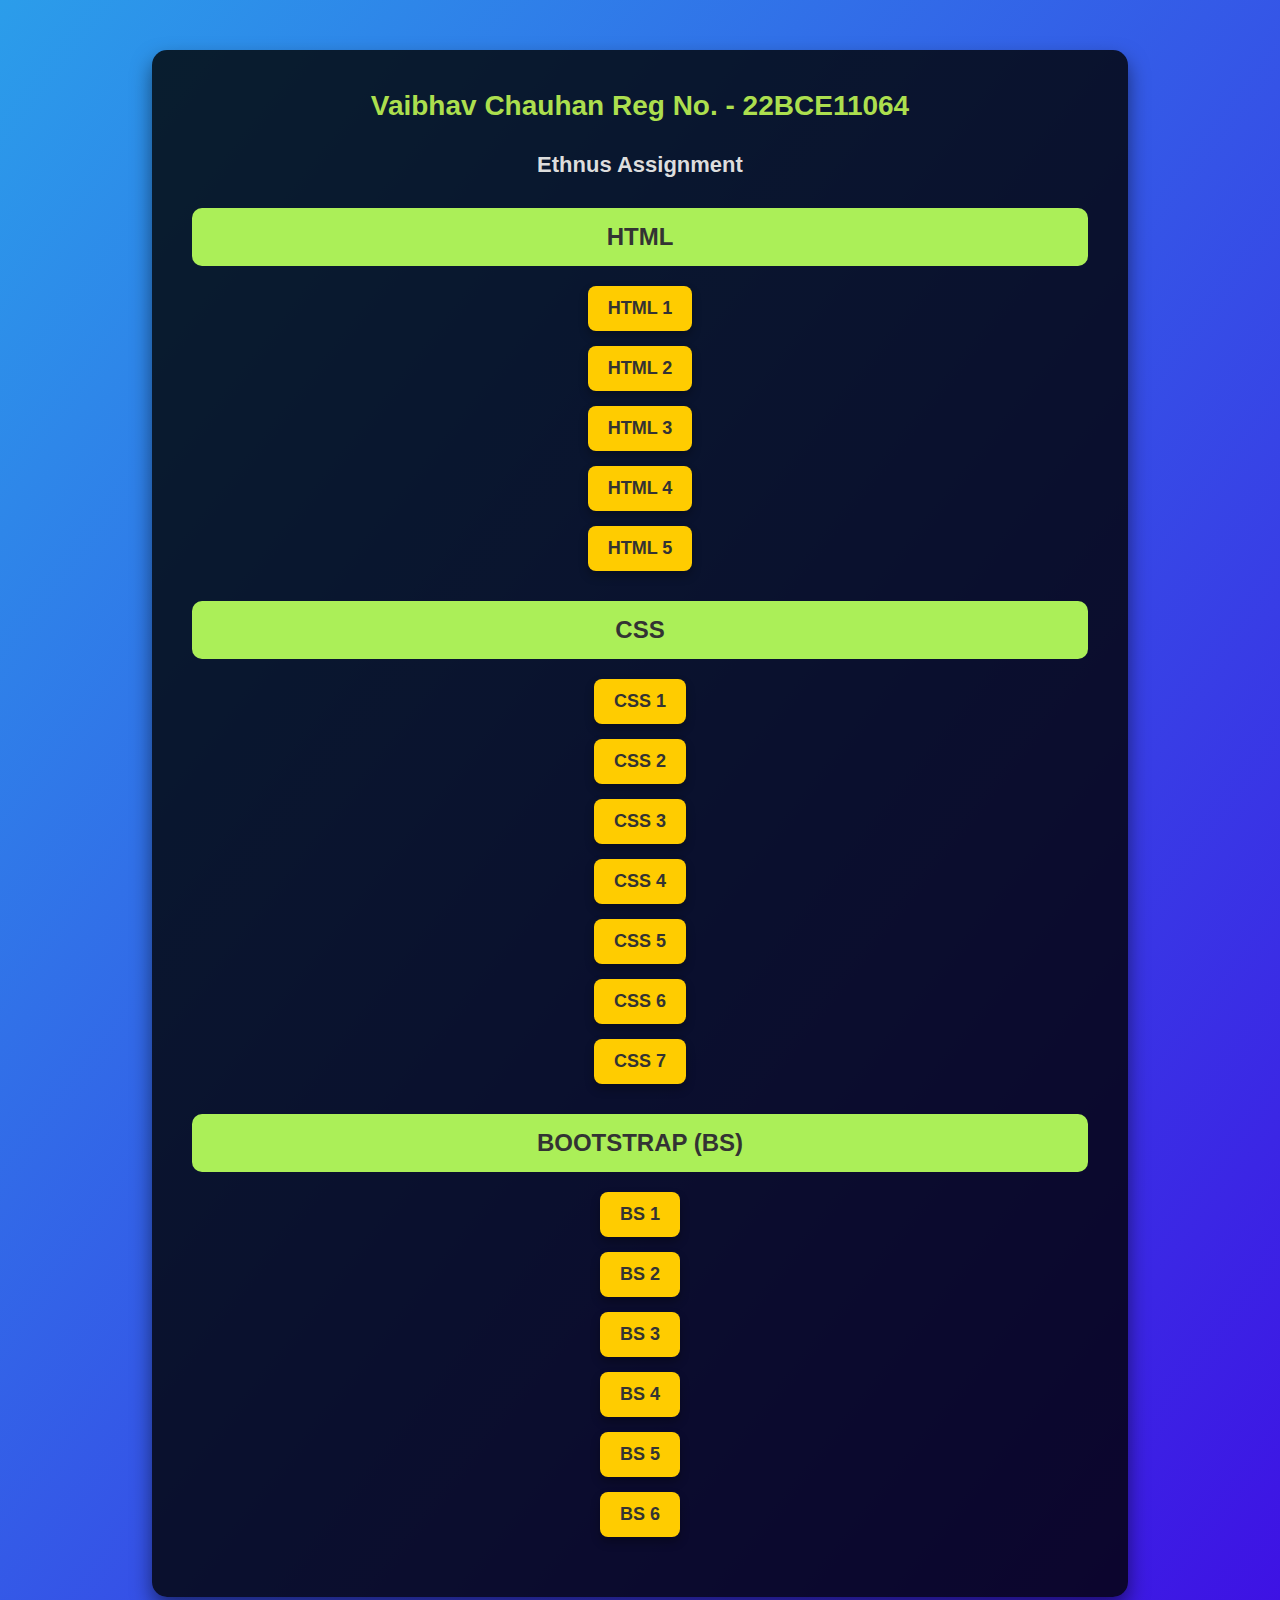
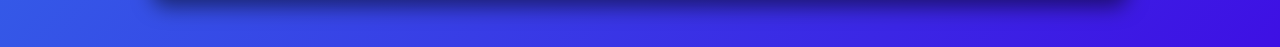
<file: index.html>
<!DOCTYPE html>
<html lang="en">
<head>
    <meta charset="UTF-8">
    <meta name="viewport" content="width=device-width, initial-scale=1.0">
    <title>Table of Contents</title>
    <style>
        body {
            font-family: 'Arial', sans-serif;
            background: linear-gradient(to bottom right, #2b9dea, #3e10e4);
            margin: 0;
            padding: 0;
            color: #815555;
        }

        .container {
            width: 70%;
            margin: 50px auto;
            background: rgba(0, 0, 0, 0.8);
            padding: 40px;
            border-radius: 15px;
            box-shadow: 0 10px 20px rgba(0, 0, 0, 0.5);
            text-align: center;
        }

        .header {
            font-size: 28px;
            font-weight: bold;
            color: #acdf4e;
            margin-bottom: 30px;
        }

        p {
            font-size: 22px;
            color: #dddddd;
        }

        h2 {
            background-color: #abef58;
            color: #333;
            padding: 15px;
            margin-top: 30px;
            border-radius: 10px;
            text-transform: uppercase;
        }

        ul {
            list-style: none;
            padding: 0;
            margin: 20px 0;
        }

        li {
            margin-bottom: 15px;
        }

        a {
            text-decoration: none;
        }

        .button {
            display: inline-block;
            font-size: 18px;
            font-weight: bold;
            color: #333;
            background: #ffcc00;
            padding: 12px 20px;
            border-radius: 8px;
            transition: all 0.3s ease;
            box-shadow: 0 5px 10px rgba(0, 0, 0, 0.3);
        }

        .button:hover {
            background: #ffaa00;
            color: #fff;
            transform: translateY(-5px);
            box-shadow: 0 10px 20px rgba(0, 0, 0, 0.4);
        }

        @media (max-width: 768px) {
            .container {
                width: 90%;
                padding: 20px;
            }

            .header {
                font-size: 24px;
            }

            h2 {
                font-size: 20px;
            }

            .button {
                font-size: 16px;
                padding: 10px 15px;
            }
        }
    </style>
</head>
<body>

    <div class="container">
        <div class="header">
            Vaibhav Chauhan  Reg No. - 22BCE11064
        </div>
        <p><b>Ethnus Assignment</b></p>

        <h2>HTML</h2>
        <ul>
            <li><a href="./html/task1.html" class="button">HTML 1</a></li>
            <li><a href="./html/task2.html" class="button">HTML 2</a></li>
            <li><a href="./html/task-3.html" class="button">HTML 3</a></li>
            <li><a href="./html/task-4.html" class="button">HTML 4</a></li>
            <li><a href="./html/task-5.html" class="button">HTML 5</a></li>
        </ul>

        <h2>CSS</h2>
        <ul>
            <li><a href="./css/task1.html" class="button">CSS 1</a></li>
            <li><a href="./css/task2.html" class="button">CSS 2</a></li>
            <li><a href="./css/task-3.html" class="button">CSS 3</a></li>
            <li><a href="./css/task-4.html" class="button">CSS 4</a></li>
            <li><a href="./css/task-5.html" class="button">CSS 5</a></li>
            <li><a href="./css/task-6.html" class="button">CSS 6</a></li>
            <li><a href="./css/task-7.html" class="button">CSS 7</a></li>
        </ul>

        <h2>Bootstrap (BS)</h2>
        <ul>
            <li><a href="./bootstrap/task1.html" class="button">BS 1</a></li>
            <li><a href="./bootstrap/task2/task2.html" class="button">BS 2</a></li>
            <li><a href="./bootstrap/task3.html" class="button">BS 3</a></li>
            <li><a href="./bootstrap/task4.html" class="button">BS 4</a></li>
            <li><a href="./bootstrap/task5.html" class="button">BS 5</a></li>
            <li><a href="./bootstrap/task6.html" class="button">BS 6</a></li>
        </ul>
    </div>

</body>
</html>
</file>
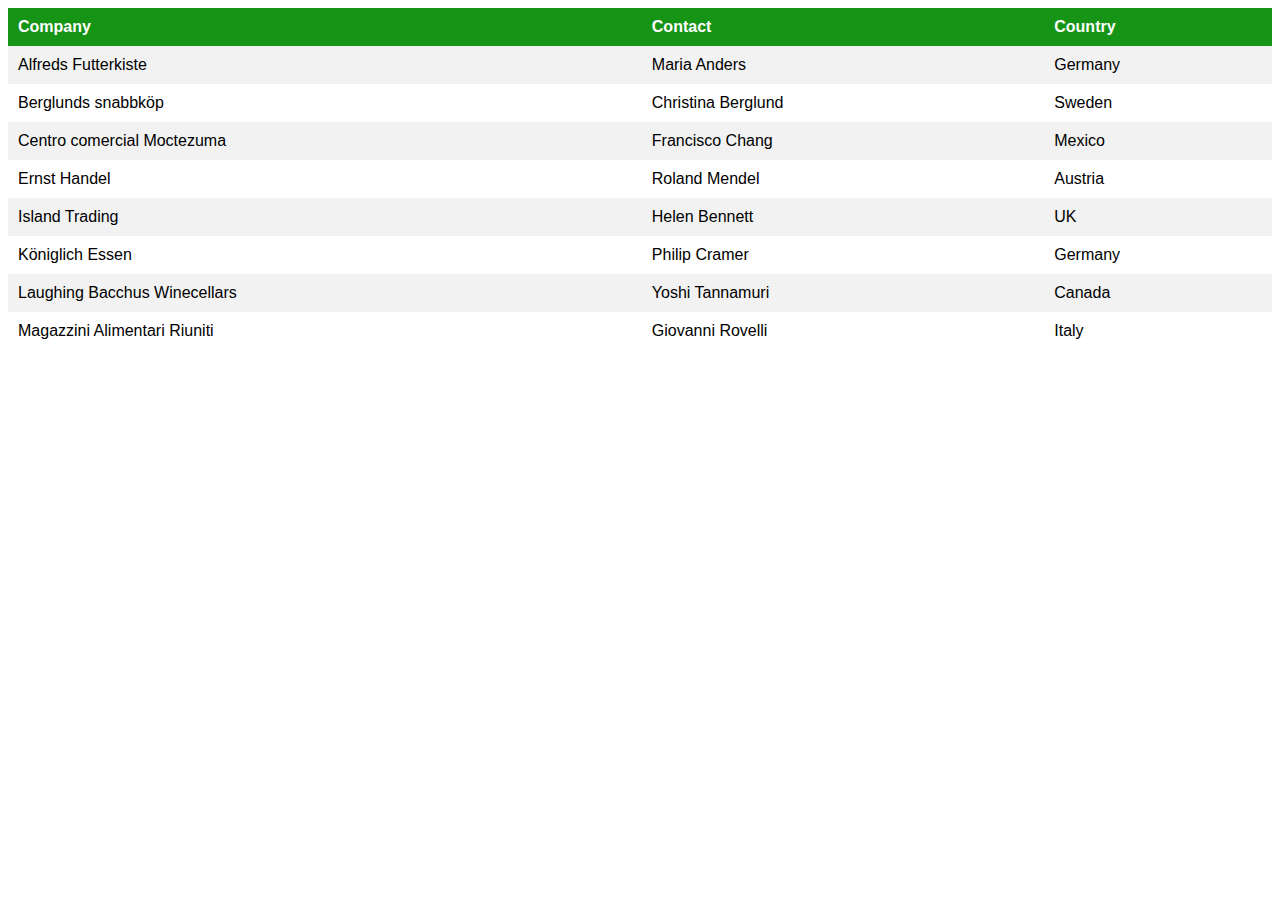
<file: task-3.html>
<!DOCTYPE html>
<html lang="en">
<head>
    <meta charset="UTF-8">
    <meta name="viewport" content="width=device-width, initial-scale=1.0">
    <title>Company Contacts Table</title>
    <style>
        body {
            font-family: Arial, sans-serif;
        }

        table {
            width: 100%;
            border-collapse: collapse;
            border: none;
        }

        th, td {
           
            padding: 10px;
            text-align: left;
        }

        th {
            background-color: #169416;
            color: white;
        }

        tr:nth-child(even) {
            background-color: #f2f2f2;
        }
    </style>
</head>
<body>

    <table>
        <tr>
            <th>Company</th>
            <th>Contact</th>
            <th>Country</th>
        </tr>
        <tr>
            <td>Alfreds Futterkiste</td>
            <td>Maria Anders</td>
            <td>Germany</td>
        </tr>
        <tr>
            <td>Berglunds snabbköp</td>
            <td>Christina Berglund</td>
            <td>Sweden</td>
        </tr>
        <tr>
            <td>Centro comercial Moctezuma</td>
            <td>Francisco Chang</td>
            <td>Mexico</td>
        </tr>
        <tr>
            <td>Ernst Handel</td>
            <td>Roland Mendel</td>
            <td>Austria</td>
        </tr>
        <tr>
            <td>Island Trading</td>
            <td>Helen Bennett</td>
            <td>UK</td>
        </tr>
        <tr>
            <td>Königlich Essen</td>
            <td>Philip Cramer</td>
            <td>Germany</td>
        </tr>
        <tr>
            <td>Laughing Bacchus Winecellars</td>
            <td>Yoshi Tannamuri</td>
            <td>Canada</td>
        </tr>
        <tr>
            <td>Magazzini Alimentari Riuniti</td>
            <td>Giovanni Rovelli</td>
            <td>Italy</td>
        </tr>
    </table>

</body>
</html>
</file>
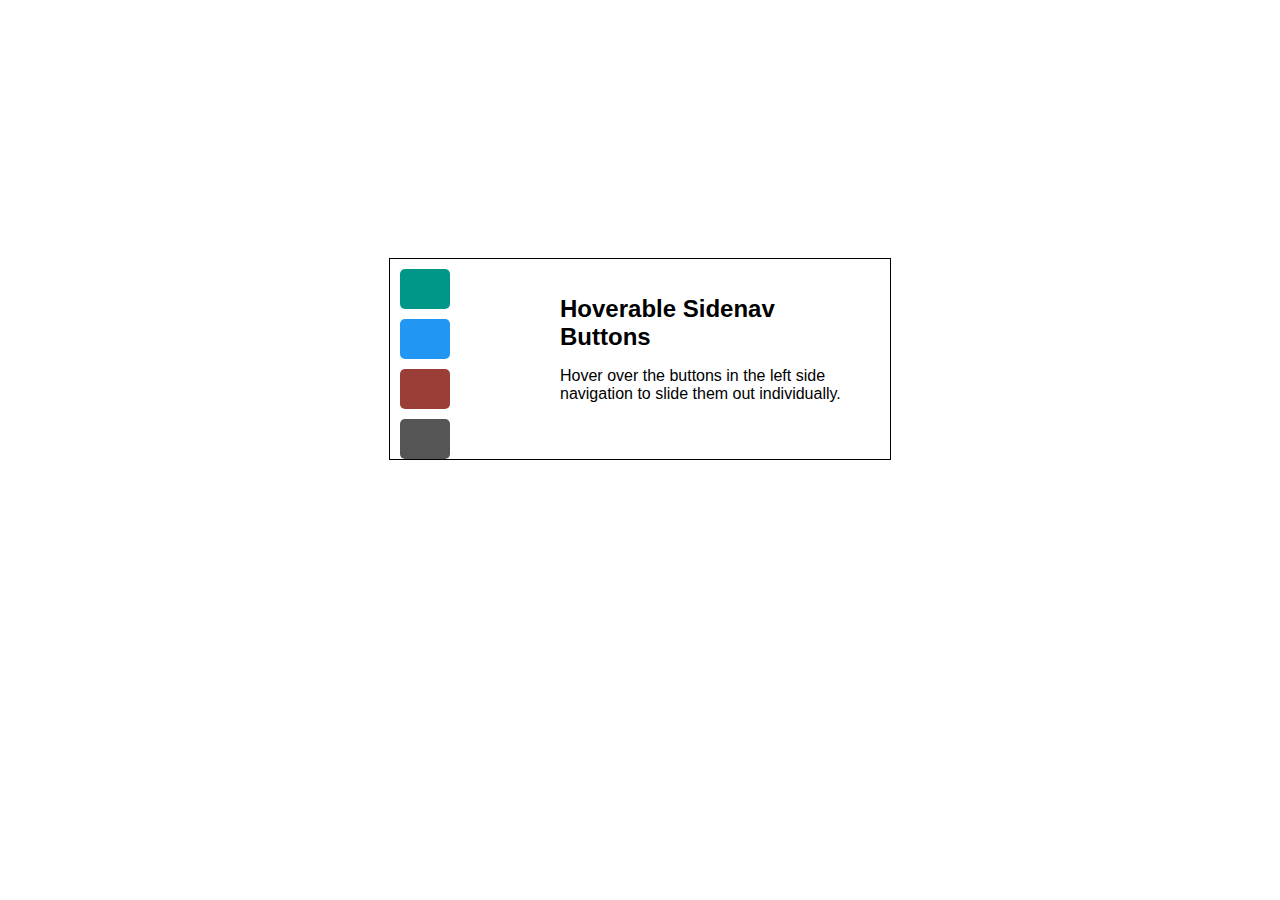
<file: task-4.html>
<!DOCTYPE html>
<html lang="en">
<head>
    <meta charset="UTF-8">
    <meta name="viewport" content="width=device-width, initial-scale=1.0">
    <title>Hoverable Sidenav Buttons</title>

    <style>
        body {
            font-family: Arial, sans-serif;
            display: flex;
            justify-content: center;
            align-items: center;
        }

      
        .sidebar {
            display: flex;
            height: 200px;
            width: 500px;
            border: solid 1px black;
            margin-top: 250px;
        }

   
        .button a {
            display: flex;
            align-items: center;
            text-decoration: none;
            color: white;
            padding: 15px;
            margin: 10px;
            border-radius: 5px;
            font-size: 18px;
            width: 20px;
            height: 10px;
            transition: width 0.3s;
        }

        
        .button a:hover {
            width: 100px;
        }

        

       
        .green { background-color: #009688; }
        .blue { background-color: #2196F3; }
        .red { background-color: #9a3e37; }
        .gray { background-color: #555; }
        
        .button{
            background-color: white;
        }
       
        .content {
            margin-left: 80px;
            padding: 20px;
        }

        h1 {
            font-size: 24px;
        }
    </style>
</head>
<body>

<div class="sidebar">
    <div class="button">
        <a href="#" class="green"><span></span></a>
        <a href="#" class="blue"><span></span></a>
        <a href="#" class="red"><span></span></a>
        <a href="#" class="gray"><span></span></a>
    </div>

    <div class="content">
        <h1>Hoverable Sidenav Buttons</h1>
        <p>Hover over the buttons in the left side navigation to slide them out individually.</p>
    </div>
 </div>

</body>
</html>
</file>
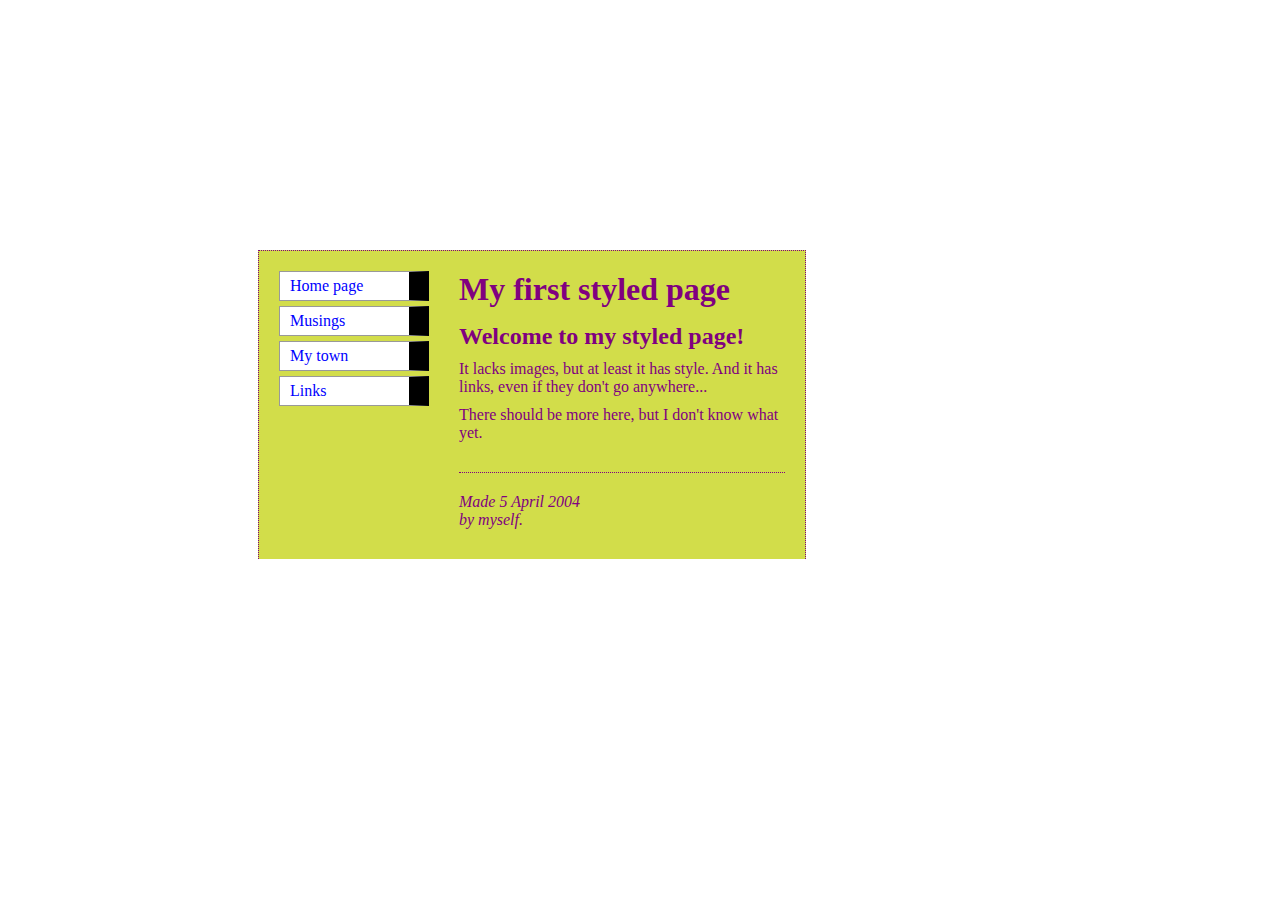
<file: task-5.html>
<!DOCTYPE html>
<html lang="en">
<head>
    <meta charset="UTF-8">
    <meta name="viewport" content="width=device-width, initial-scale=1.0">
    <title>Document</title>
</head>

<html>
<head>
    <title>My first styled page</title>
    <style>
        .body {
            background-color: #d2dd4a;
            font-family: serif;
            width: 40%;
            height: 25%;
            padding: 20px;
            margin-top: 250px;
            margin-right: 250px;
            margin-left: 250px;
            border: dotted 1px purple;
            border-bottom: none;
        }

        .navigation {
            width: 150px;
            float: left;
            margin-right: 30px;
        }

        .navigation a {
            display: block;
            background-color: white;
            color: blue;
            text-decoration: none;
            padding: 5px 10px;
            margin-bottom: 5px;
            border: 1px solid #999;
            border-right: solid 20px black;
        }

        .navigation a:hover {
            text-decoration: underline;
        }

        .content {
            margin-left: 180px;
        }

        h1 {
            color: purple;
            margin-top: 0;
            margin-bottom: 15px;
        }

        h2,p,h3 {
            color: purple;
            margin: 10px 0;
        }

        .date {
            color: purple;
            font-style: italic;
            margin-top: 30px;
            padding-top: 20px;
            border-top: 1px dotted purple;
        }
    </style>
</head>
<body>
    <div class="body">
    <div class="navigation">
        <a href="#">Home page</a>
        <a href="#">Musings</a>
        <a href="#">My town</a>
        <a href="#">Links</a>
    </div>

    <div class="content">
        <h1>My first styled page</h1>
        <h2>Welcome to my styled page!</h2>
        <p>It lacks images, but at least it has style. And it has links, even if they don't go anywhere...</p>
        <p>There should be more here, but I don't know what yet.</p>
        
        <p class="date">Made 5 April 2004<br>by myself.</p>
    </div>
</div>
</body>
</html>
</file>
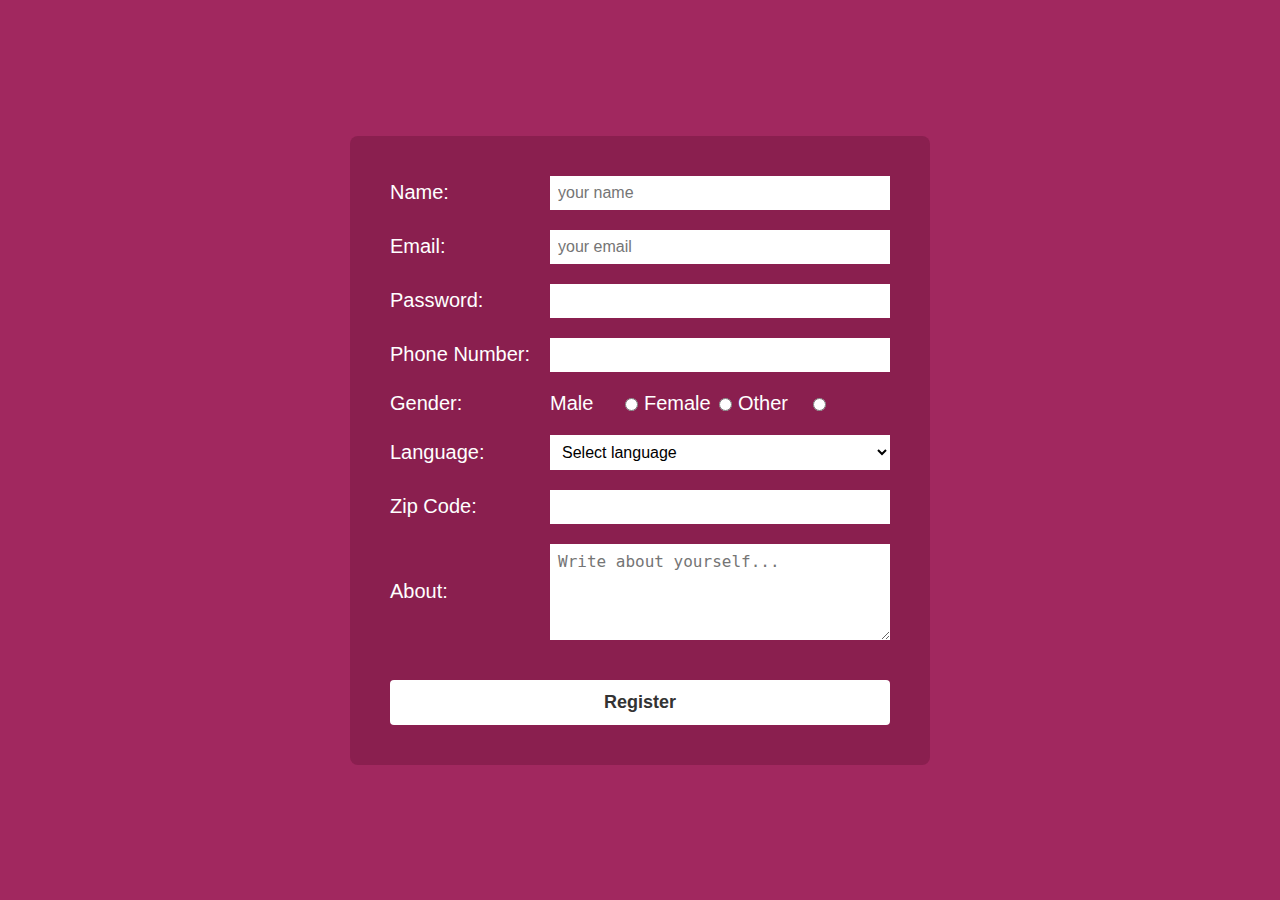
<file: task-7.html>
<!DOCTYPE html>
<html lang="en">
<head>
    <meta charset="UTF-8">
    <meta name="viewport" content="width=device-width, initial-scale=1.0">
    <title>Document</title>
</head>

<html>
<head>
    <title>Registration Form</title>
    <style>
        body {
            background-color: #a1285f;
            display: flex;
            justify-content: center;
            align-items: center;
            min-height: 100vh;
            margin: 0;
            font-family: Arial, sans-serif;
        }

        .form-container {
            background-color: #8a1f4f;
            padding: 40px;
            border-radius: 8px;
            width: 100%;
            max-width: 500px;
        }

        .form-group {
            margin-bottom: 20px;
            display: flex;
            flex-direction: row;
            align-items: center;
        }

        label {
            color: white;
            font-size: 20px;
            width: 150px;
            margin-right: 10px;
        }
        

        input[type="text"],
        input[type="email"],
        input[type="password"],
        input[type="tel"],
        select,
        textarea {
            flex: 1;
            padding: 8px;
            border: none;
           
            font-size: 16px;
            background-color: white;
        }

        .gender-group {
            flex: 1;
            color: white;
            display: flex;
            gap: 3px;
        }

        .gender-option {
            display: flex;
            align-items: center;
            gap: -5px;
        }
        .gender-option label{
            padding: 0;
            margin: 0;
            gap: 0;
            width: 70px;
        }

        textarea {
            resize: vertical;
            min-height: 80px;
        }

        select {
            width: 100%;
            padding: 8px;
        }

        .register-btn {
            background-color: white;
            color: #333;
            padding: 12px;
            border: none;
            border-radius: 4px;
            width: 100%;
            font-size: 18px;
            cursor: pointer;
            margin-top: 20px;
        }

        .register-btn:hover {
            background-color: #f0f0f0;
        }
    </style>
</head>
<body>
    <div class="form-container">
        <form>
            <div class="form-group">
                <label>Name:</label>
                <input type="text" placeholder="your name">
            </div>

            <div class="form-group">
                <label>Email:</label>
                <input type="email" placeholder="your email">
            </div>

            <div class="form-group">
                <label>Password:</label>
                <input type="password">
            </div>

            <div class="form-group">
                <label>Phone Number:</label>
                <input type="tel">
            </div>

            <div class="form-group">
                <label id="gender-label">Gender:</label>
                <div class="gender-group">
                    <div class="gender-option">
                        <label for="male">Male</label>
                        <input type="radio" name="gender" id="male">
                     
                    </div>
                    <div class="gender-option">
                        <label for="female">Female</label>
                        <input type="radio" name="gender" id="female">
                        
                    </div>
                    <div class="gender-option">
                        <label for="other">Other</label>
                        <input type="radio" name="gender" id="other">
                        
                    </div>
                </div>
            </div>

            <div class="form-group">
                <label>Language:</label>
                <select>
                    <option value="">Select language</option>
                    <option value="en">English</option>
                    <option value="es">Spanish</option>
                    <option value="fr">French</option>
                    <option value="de">German</option>
                </select>
            </div>

            <div class="form-group">
                <label>Zip Code:</label>
                <input type="text">
            </div>

            <div class="form-group">
                <label>About:</label>
                <textarea placeholder="Write about yourself..."></textarea>
            </div>

            <button type="submit" class="register-btn"><b>Register</b></button>
        </form>
    </div>
</body>
</html>
</file>
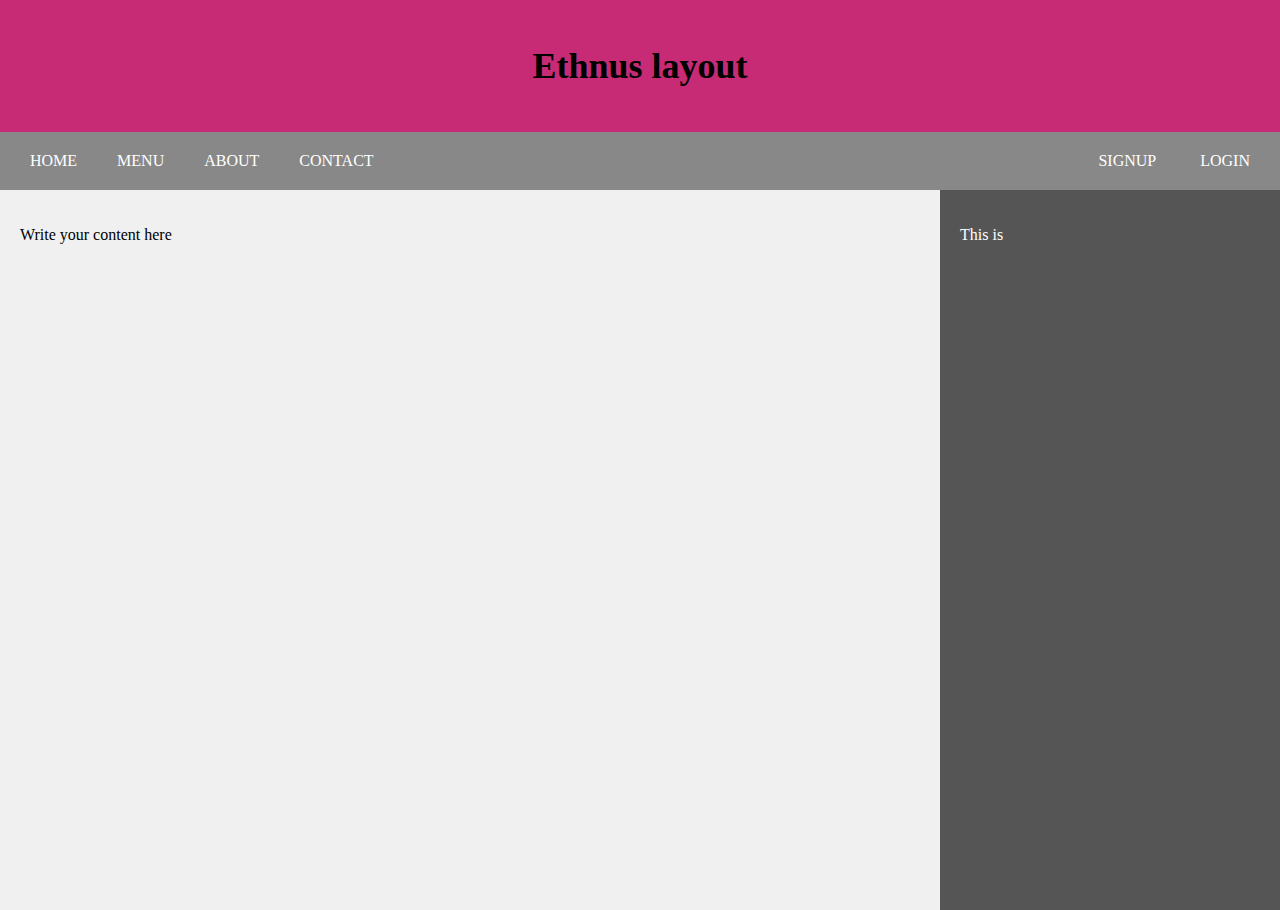
<file: task1.html>
<!DOCTYPE html>
<html lang="en">
<head>
    <meta charset="UTF-8">
    <meta name="viewport" content="width=device-width, initial-scale=1.0">
    <title>Ethnus Layout</title>
    <style>
        body {
            margin: 0;
        }
        
       
        .header {
            background-color: #c72b76;
            text-align: center;
            padding: 15px;
            font-size: 24px;
            font-weight: bold;
        }
        
        .navbar {
            background-color: #888888;
            display: flex;
            justify-content: flex-start;
            padding: 10px;
        }
        
        .navbar a {
            color: white;
            text-decoration: none;
            padding: 10px 20px;
        }
        
        .navbar .right-nav {
            margin-left: auto;
            margin-top: 10px;
        }
        
        .navbar a:hover {
            background-color: #555;
        }

        .container {
            display: flex;
            height: 80vh;
        }

        .main-content {
            flex: 3;
            background-color: #f0f0f0;
            padding: 20px;
        }

        .sidebar {
            flex: 1;
            background-color: #555;
            color: white;
            padding: 20px;
        }
        
    </style>
</head>
<body>
    <div class="header">
        <h2>Ethnus layout</h2>
    </div>
    <div class="navbar">
        <a href="#">HOME</a>
        <a href="#">MENU</a>
        <a href="#">ABOUT</a>
        <a href="#">CONTACT</a>
        <div class="right-nav">
            <a href="#">SIGNUP</a>
            <a href="#">LOGIN</a>
        </div>
    </div>
    <div class="container">
        <div class="main-content">
            <p>Write your content here</p>
        </div>
        <div class="sidebar">
            <p>This is</p>
        </div>
    </div>
</body>
</html>
</file>
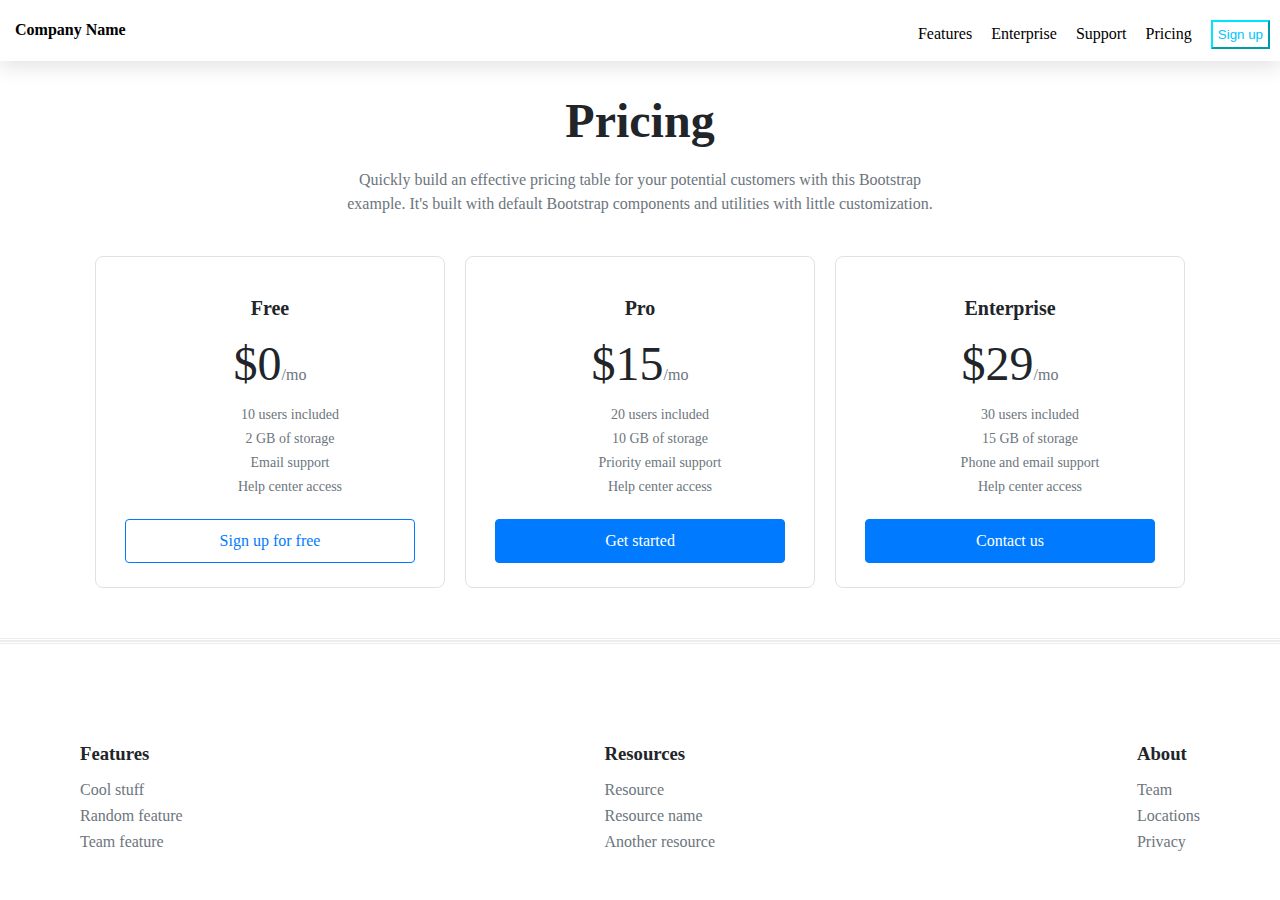
<file: task3.html>
<!DOCTYPE html>
<html lang="en">
<head>
    <meta charset="UTF-8">
    <meta name="viewport" content="width=device-width, initial-scale=1.0">
    <title>Pricing Table</title>
    <style>
        

        body {
            display: flex;
            flex-direction: column;
            align-items: center;
            min-height: 100vh;
            padding: 40px 20px;
            background-color: #fff;
            margin: 0;
            padding: 0;
        }

        .header {
            text-align: center;
            margin-bottom: 40px;
        }

        .header h1 {
            font-size: 48px;
            margin-bottom: 20px;
            color: #212529;
        }

        .header p {
            color: #6c757d;
            max-width: 600px;
            margin: 0 auto;
            line-height: 1.5;
        }

        .pricing-container {
            display: flex;
            justify-content: center;
            gap: 20px;
            flex-wrap: wrap;
            max-width: 1200px;
            margin: 0 auto;
        }

        .pricing-card {
            background: #fff;
            border: 1px solid #dee2e6;
            border-radius: 8px;
            padding: 24px;
            width: 300px;
            text-align: center;
            transition: transform 0.3s ease;
        }

        .pricing-card:hover {
            transform: translateY(-5px);
            box-shadow: 0 0.5rem 1rem rgba(0, 0, 0, 0.15);
        }

        .plan-name {
            font-size: 20px;
            color: #212529;
            margin-bottom: 16px;
        }

        .price {
            font-size: 48px;
            color: #212529;
            margin-bottom: 16px;
        }

        .price span {
            font-size: 16px;
            color: #6c757d;
        }

        .features {
            list-style: none;
            margin-bottom: 24px;
        }

        .features li {
            color: #6c757d;
            margin-bottom: 8px;
            font-size: 14px;
        }

        .btn {
            display: inline-block;
            padding: 12px 24px;
            border-radius: 4px;
            text-decoration: none;
            font-weight: 500;
            transition: all 0.3s ease;
            width: 80%;
        }

        .btn-outline {
            color: #007bff;
            border: 1px solid #007bff;
            background: transparent;
        }

        .btn-outline:hover {
            background: #007bff;
            color: #fff;
        }

        .btn-primary {
            background: #007bff;
            color: #fff;
            border: 1px solid #007bff;
        }

        .btn-primary:hover {
            background: #0056b3;
            border-color: #0056b3;
        }

        .footer {
            margin-top: 80px;
            display: flex;
            justify-content: space-between;
            width: 100%;
            max-width: 1200px;
            padding: 0 20px;
        }

        .footer-section {
            margin-right: 40px;
        }

        .footer-section h3 {
            color: #212529;
            margin-bottom: 16px;
            margin-left: 40px;
        }

        .footer-section ul {
            list-style: none;
        }

        .footer-section ul li {
            margin-bottom: 8px;
        }

        .footer-section ul li a {
            color: #6c757d;
            text-decoration: none;
        }

        .footer-section ul li a:hover {
            color: #007bff;
        }
        .navbar{
            display: flex;
            justify-content: space-between;
            
            color: black;
            width: 100%;
            border: transparent 1px;
            border-color: none;
            box-shadow: 0 0.5rem 1rem rgba(106, 104, 104, 0.15);
        }
        .right{

           margin-left: 15px;
        }
        .left a{
            margin-right: 15px;
            text-decoration: none;
            color: black;

        }
        .left{
            margin-top: 20px;
        }
        .line{
            margin-top: 50px;
            border: double;
            width: 100%;
            border-color: #eeecec;
            border-collapse: collapse;
        }
        .left button{
            background-color: white;
            padding: 5px;
            border-color: #00e5ff;
            color: rgb(0, 195, 255);
            margin-right: 10px;
        }

    </style>
</head>
<body>
    <div class="navbar">
        <div class="right">
            <h4>Company Name</h4>
        </div>
        <div class="left">
            <a href="">Features</a>
            <a href="">Enterprise</a>
            <a href="">Support</a>
            <a href="">Pricing</a>
            <button>Sign up</button>
        </div>
    </div>
    <div class="header">
        <h1>Pricing</h1>
        <p>Quickly build an effective pricing table for your potential customers with this Bootstrap example. It's built with default Bootstrap components and utilities with little customization.</p>
    </div>

    <div class="pricing-container">
        <div class="pricing-card">
            <h2 class="plan-name">Free</h2>
            <div class="price">$0<span>/mo</span></div>
            <ul class="features">
                <li>10 users included</li>
                <li>2 GB of storage</li>
                <li>Email support</li>
                <li>Help center access</li>
            </ul>
            <a href="#" class="btn btn-outline">Sign up for free</a>
        </div>

        <div class="pricing-card">
            <h2 class="plan-name">Pro</h2>
            <div class="price">$15<span>/mo</span></div>
            <ul class="features">
                <li>20 users included</li>
                <li>10 GB of storage</li>
                <li>Priority email support</li>
                <li>Help center access</li>
            </ul>
            <a href="#" class="btn btn-primary">Get started</a>
        </div>

        <div class="pricing-card">
            <h2 class="plan-name">Enterprise</h2>
            <div class="price">$29<span>/mo</span></div>
            <ul class="features">
                <li>30 users included</li>
                <li>15 GB of storage</li>
                <li>Phone and email support</li>
                <li>Help center access</li>
            </ul>
            <a href="#" class="btn btn-primary">Contact us</a>
        </div>
    </div>
    <div class="line">

    </div>
    <div class="footer">
        <div class="footer-section">
            <h3>Features</h3>
            <ul>
                <li><a href="#">Cool stuff</a></li>
                <li><a href="#">Random feature</a></li>
                <li><a href="#">Team feature</a></li>
            </ul>
        </div>

        <div class="footer-section">
            <h3>Resources</h3>
            <ul>
                <li><a href="#">Resource</a></li>
                <li><a href="#">Resource name</a></li>
                <li><a href="#">Another resource</a></li>
            </ul>
        </div>

        <div class="footer-section">
            <h3>About</h3>
            <ul>
                <li><a href="#">Team</a></li>
                <li><a href="#">Locations</a></li>
                <li><a href="#">Privacy</a></li>
            </ul>
        </div>
    </div>
</body>
</html>
</file>
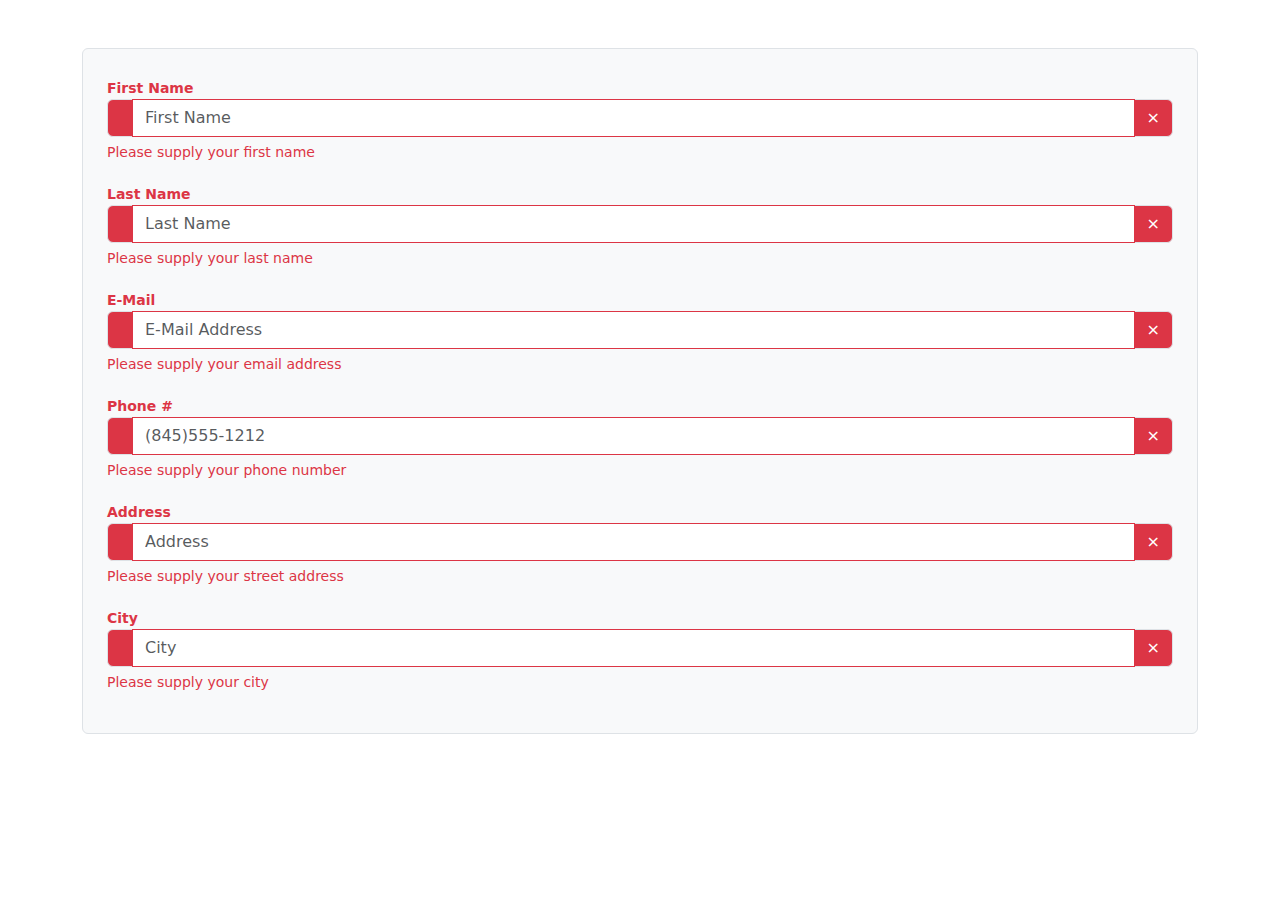
<file: task5.html>
<!DOCTYPE html>
<html lang="en">
<head>
    <meta charset="UTF-8">
    <meta name="viewport" content="width=device-width, initial-scale=1.0">
    <title>Bootstrap Form</title>
    <link href="https://cdn.jsdelivr.net/npm/bootstrap@5.3.0/dist/css/bootstrap.min.css" rel="stylesheet">
    <style>
        .form-group {
            margin-bottom: 1rem;
            display: flex;
            align-items: center;
            flex-wrap: wrap;
        }
        .form-group label {
            width: 150px;
            margin-right: 10px;
        }
        .form-control {
            border: 1px solid #dc3545;
            flex: 1;
        }
        .text-danger {
            font-size: 0.875rem;
            display: block;
            width: 100%;
            margin-top: 5px;
        }
    </style>
</head>
<body>
    <div class="container mt-5">
        <form class="p-4 border rounded bg-light">
            <div class="form-group">
                <label class="fw-bold text-danger">First Name</label>
                <div class="input-group">
                    <span class="input-group-text bg-danger text-white"><i class="bi bi-person"></i></span>
                    <input type="text" class="form-control" placeholder="First Name">
                    <span class="input-group-text bg-danger text-white">&times;</span>
                </div>
                <small class="text-danger">Please supply your first name</small>
            </div>
            
            <div class="form-group">
                <label class="fw-bold text-danger">Last Name</label>
                <div class="input-group">
                    <span class="input-group-text bg-danger text-white"><i class="bi bi-person"></i></span>
                    <input type="text" class="form-control" placeholder="Last Name">
                    <span class="input-group-text bg-danger text-white">&times;</span>
                </div>
                <small class="text-danger">Please supply your last name</small>
            </div>
            
            <div class="form-group">
                <label class="fw-bold text-danger">E-Mail</label>
                <div class="input-group">
                    <span class="input-group-text bg-danger text-white"><i class="bi bi-envelope"></i></span>
                    <input type="email" class="form-control" placeholder="E-Mail Address">
                    <span class="input-group-text bg-danger text-white">&times;</span>
                </div>
                <small class="text-danger">Please supply your email address</small>
            </div>
            
            <div class="form-group">
                <label class="fw-bold text-danger">Phone #</label>
                <div class="input-group">
                    <span class="input-group-text bg-danger text-white"><i class="bi bi-telephone"></i></span>
                    <input type="text" class="form-control" placeholder="(845)555-1212">
                    <span class="input-group-text bg-danger text-white">&times;</span>
                </div>
                <small class="text-danger">Please supply your phone number</small>
            </div>
            
            <div class="form-group">
                <label class="fw-bold text-danger">Address</label>
                <div class="input-group">
                    <span class="input-group-text bg-danger text-white"><i class="bi bi-house"></i></span>
                    <input type="text" class="form-control" placeholder="Address">
                    <span class="input-group-text bg-danger text-white">&times;</span>
                </div>
                <small class="text-danger">Please supply your street address</small>
            </div>
            
            <div class="form-group">
                <label class="fw-bold text-danger">City</label>
                <div class="input-group">
                    <span class="input-group-text bg-danger text-white"><i class="bi bi-geo-alt"></i></span>
                    <input type="text" class="form-control" placeholder="City">
                    <span class="input-group-text bg-danger text-white">&times;</span>
                </div>
                <small class="text-danger">Please supply your city</small>
            </div>
        </form>
    </div>
    <script src="https://cdn.jsdelivr.net/npm/bootstrap@5.3.0/dist/js/bootstrap.bundle.min.js"></script>
</body>
</html>
</file>
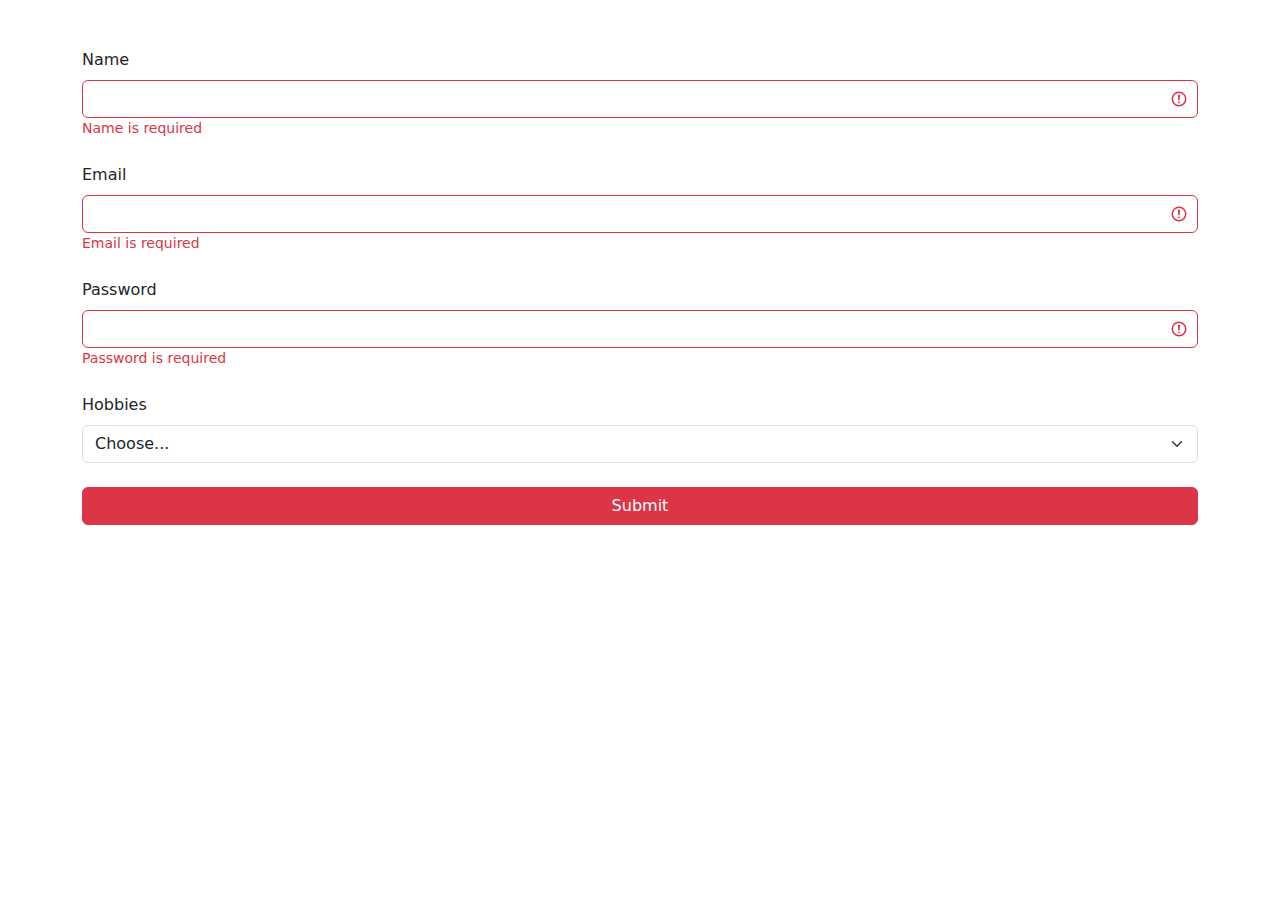
<file: task6.html>
<!DOCTYPE html>
<html lang="en">
<head>
    <meta charset="UTF-8">
    <meta name="viewport" content="width=device-width, initial-scale=1.0">
    <title>Bootstrap Form Validation</title>
    <!-- Bootstrap CSS -->
    <link href="https://cdn.jsdelivr.net/npm/bootstrap@5.3.0-alpha3/dist/css/bootstrap.min.css" rel="stylesheet">

    <style>
        body{
            background-color: d=#d4d4d4;
        }
        .error-text {
            color: #dc3545;
            font-size: 0.875em;
        }
        .error-icon {
            color: #dc3545;
            font-size: 1.2em;
            position: absolute;
            right: 10px;
            top: 35px;
        }
        .form-control.is-invalid {
            border-color: #dc3545;
            padding-right: 2.25rem;
        }
    </style>
</head>
<body>

    <div class="container mt-5">
        <form>
            
            <div class="mb-4 position-relative">
                <label for="name" class="form-label">Name</label>
                <input type="text" class="form-control is-invalid" id="name" placeholder="">
                
                <div class="error-text">Name is required</div>
            </div>

           
            <div class="mb-4 position-relative">
                <label for="email" class="form-label">Email</label>
                <input type="email" class="form-control is-invalid" id="email" placeholder="">
              
                <div class="error-text">Email is required</div>
            </div>

           
            <div class="mb-4 position-relative">
                <label for="password" class="form-label">Password</label>
                <input type="password" class="form-control is-invalid" id="password" placeholder="">
             
                <div class="error-text">Password is required</div>
            </div>

           
            <div class="mb-4">
                <label for="hobbies" class="form-label">Hobbies</label>
                <select class="form-select" id="hobbies">
                    <option selected disabled>Choose...</option>
                    <option value="reading">Reading</option>
                    <option value="sports">Sports</option>
                    <option value="music">Music</option>
                    <option value="traveling">Traveling</option>
                </select>
            </div>

            
            <button type="submit" class="btn btn-danger w-100">Submit</button>
        </form>
    </div>

    
    <script src="https://cdn.jsdelivr.net/npm/bootstrap@5.3.0-alpha3/dist/js/bootstrap.bundle.min.js"></script>
</body>
</html>
</file>
